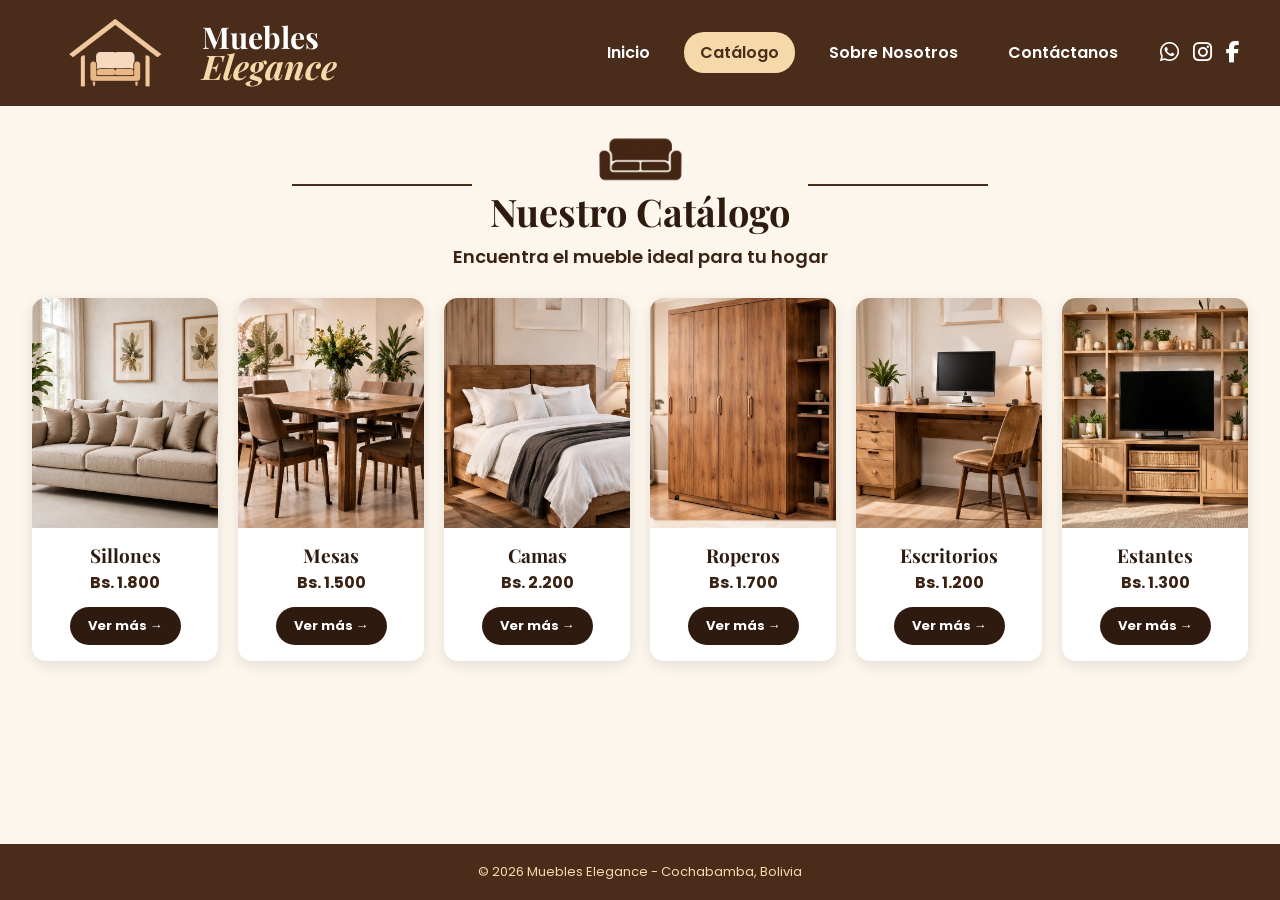
<file: page/catalogo.html>
<!DOCTYPE html>
<html lang="es">

<head>
    <meta charset="UTF-8">
    <meta name="viewport" content="width=device-width, initial-scale=1.0">
    <title>Catálogo - Muebles Elegance</title>
    <link rel="stylesheet" href="../css/Catalogo.css">
    <link rel="stylesheet" href="https://cdnjs.cloudflare.com/ajax/libs/font-awesome/6.5.2/css/all.min.css">
    <link href="https://fonts.googleapis.com/css2?family=Playfair+Display:ital,wght@0,700;0,800;1,700&family=Poppins:wght@400;500;600;700&display=swap" rel="stylesheet">
</head>

<body>

    <header class="encabezado">
        <div class="logo">
            <img src="../img/Logo_principal.png" alt="Logo Muebles Elegance" class="logo-img">
            <h1>Muebles<br><span>Elegance</span></h1>
        </div>

        <nav class="menu">
            <a href="index.html">Inicio</a>
            <a href="catalogo.html" class="activo">Catálogo</a>
            <a href="nosotros.html">Sobre Nosotros</a>
            <a href="contacto.html">Contáctanos</a>

            <div class="redes-sociales">
                <a href="https://wa.me/59100000000" target="_blank" aria-label="WhatsApp">
                    <i class="fa-brands fa-whatsapp"></i>
                </a>
                <a href="https://instagram.com/muebleselegance" target="_blank" aria-label="Instagram">
                    <i class="fa-brands fa-instagram"></i>
                </a>
                <a href="https://facebook.com/muebleselegance" target="_blank" aria-label="Facebook">
                    <i class="fa-brands fa-facebook-f"></i>
                </a>
            </div>
        </nav>
    </header>

    <main>
        <div class="titulo-seccion">
            <span class="linea"></span>
            <div class="titulo-texto">
                <img src="../img/Logo_sofa.png" alt="Sofá decorativo" class="img-titulo">
                <h2>Nuestro Catálogo</h2>
            </div>
            <span class="linea"></span>
        </div>

        <p class="subtitulo">Encuentra el mueble ideal para tu hogar</p>

        <section class="catalogo">

            <article class="tarjeta">
                <img src="../img/Sillones_ctlg.png" alt="Sillones" class="img-producto">
                <h3>Sillones</h3>
                <p class="precio">Bs. 1.800</p>
                <a href="#" class="btn">Ver más →</a>
            </article>

            <article class="tarjeta">
                <img src="../img/Mesas_ctlg.png" alt="Mesas" class="img-producto">
                <h3>Mesas</h3>
                <p class="precio">Bs. 1.500</p>
                <a href="#" class="btn">Ver más →</a>
            </article>

            <article class="tarjeta">
                <img src="../img/Camas_ctlg.png" alt="Camas" class="img-producto">
                <h3>Camas</h3>
                <p class="precio">Bs. 2.200</p>
                <a href="#" class="btn">Ver más →</a>
            </article>

            <article class="tarjeta">
                <img src="../img/Roperos_ctlg.png" alt="Roperos" class="img-producto">
                <h3>Roperos</h3>
                <p class="precio">Bs. 1.700</p>
                <a href="#" class="btn">Ver más →</a>
            </article>

            <article class="tarjeta">
                <img src="../img/Escritorios_ctlg.png" alt="Escritorios" class="img-producto">
                <h3>Escritorios</h3>
                <p class="precio">Bs. 1.200</p>
                <a href="#" class="btn">Ver más →</a>
            </article>

            <article class="tarjeta">
                <img src="../img/Estantes_ctlg.png" alt="Estantes" class="img-producto">
                <h3>Estantes</h3>
                <p class="precio">Bs. 1.300</p>
                <a href="#" class="btn">Ver más →</a>
            </article>

        </section>
    </main>

    <footer>
        <p>© 2026 Muebles Elegance - Cochabamba, Bolivia</p>
    </footer>

</body>
</html>
</file>
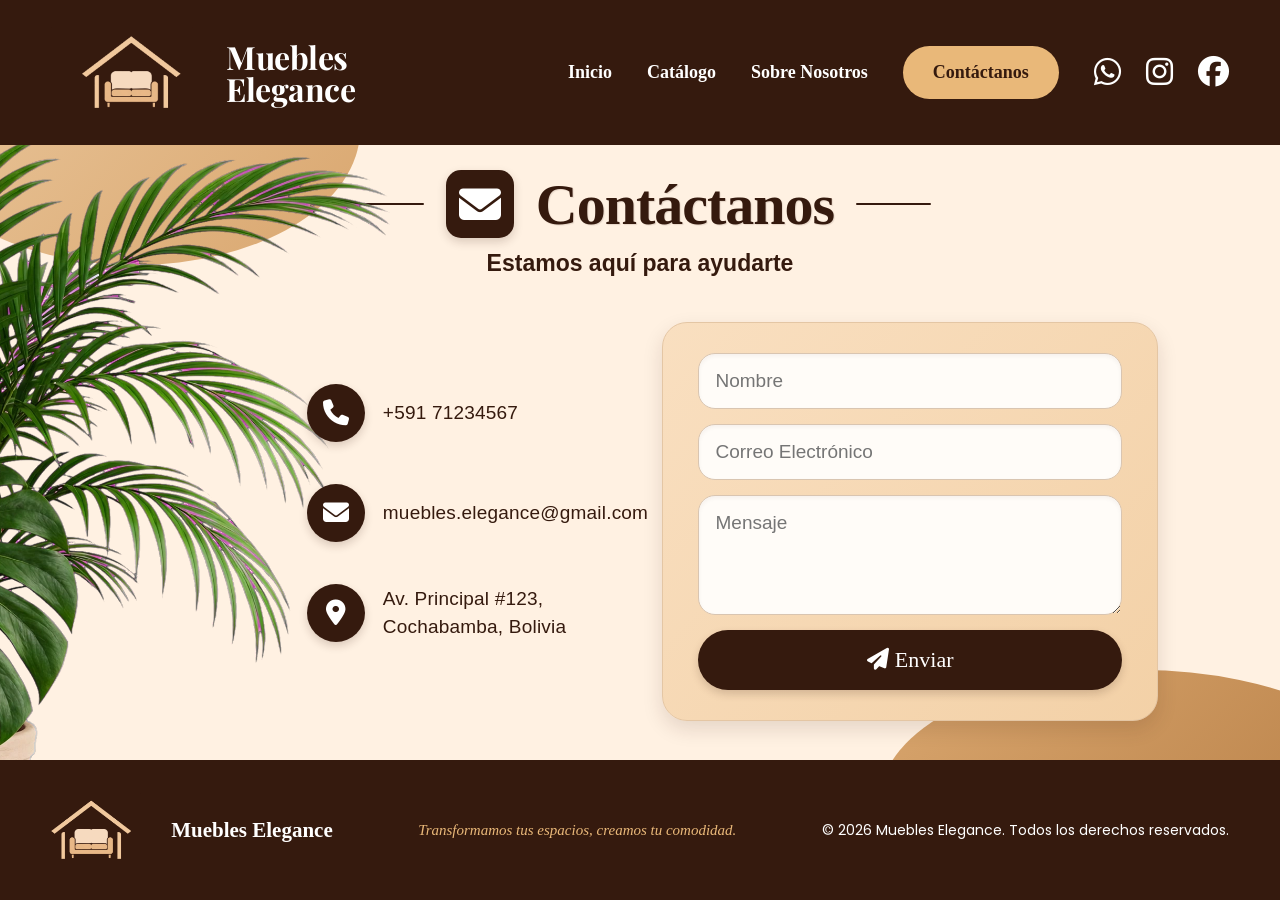
<file: page/contacto.html>
<!DOCTYPE html>
<html lang="es">

<head>
    <meta charset="UTF-8">
    <meta name="viewport" content="width=device-width, initial-scale=1.0">

    <title>Contáctanos | Muebles Elegance</title>

    <link rel="stylesheet" href="../css/contacto.css">

    <link rel="stylesheet"
    href="https://cdnjs.cloudflare.com/ajax/libs/font-awesome/6.5.2/css/all.min.css">

  <link href="https://fonts.googleapis.com/css2?family=Playfair+Display:ital,wght@0,700;0,800;1,700&family=Poppins:wght@400;500;600;700&display=swap" rel="stylesheet">
</head>

<body>

    <header class="menu">

        <div class="logo">
            <img src="../img/Logo_principal.png"
                 alt="Logo Muebles Elegance"
                 class="logo-imagen">

            <div class="logo-texto">
                <h2>Muebles</h2>
                <h2>Elegance</h2>
            </div>
        </div>

        <nav class="menu-principal">
            <a href="../index.html">Inicio</a>
            <a href="../Catalogo.html">Catálogo</a>
            <a href="../muebles.html">Sobre Nosotros</a>
            <a href="contacto.html" class="activo">Contáctanos</a>
        </nav>

        <div class="redes-menu">
            <a href="https://wa.me/59171234567"
               target="_blank"
               rel="noopener noreferrer"
               aria-label="WhatsApp">
                <i class="fa-brands fa-whatsapp"></i>
            </a>

            <a href="https://www.instagram.com/TU_USUARIO/"
               target="_blank"
               rel="noopener noreferrer"
               aria-label="Instagram">
                <i class="fa-brands fa-instagram"></i>
            </a>

            <a href="https://www.facebook.com/TU_PAGINA"
               target="_blank"
               rel="noopener noreferrer"
               aria-label="Facebook">
                <i class="fa-brands fa-facebook"></i>
            </a>
        </div>

    </header>

    <main class="contacto">

        <section class="titulo">
            <span></span>
            <i class="fa-solid fa-envelope"></i>
            <h1>Contáctanos</h1>
            <span></span>
            <p>Estamos aquí para ayudarte</p>
        </section>

        <section class="contenido">

            <div class="informacion">

                <div class="espacio-imagen">
                    <img src="../img/Planta_contacto_sin_fondo.png"
                         alt="Planta decorativa">
                </div>

                <div class="dato">
                    <i class="fa-solid fa-phone"></i>
                    <p>
                        <a href="tel:+59171234567">
                            +591 71234567
                        </a>
                    </p>
                </div>

                <div class="dato">
                    <i class="fa-solid fa-envelope"></i>
                    <p>
                        <a href="mailto:muebles.elegance@gmail.com">
                            muebles.elegance@gmail.com
                        </a>
                    </p>
                </div>

                <div class="dato">
                    <i class="fa-solid fa-location-dot"></i>
                    <p>
                        <a href="https://www.google.com/maps/search/?api=1&query=Av.+Principal+123+Cochabamba+Bolivia"
                           target="_blank"
                           rel="noopener noreferrer">
                            Av. Principal #123,<br>
                            Cochabamba, Bolivia
                        </a>
                    </p>
                </div>

            </div>

            <div class="formulario">

                <form id="formulario-contacto">

                    <input
                        type="text"
                        id="nombre"
                        placeholder="Nombre"
                        name="nombre"
                        required
                    >

                    <input
                        type="email"
                        id="correo"
                        placeholder="Correo Electrónico"
                        name="correo"
                        required
                    >

                    <textarea
                        id="mensaje"
                        placeholder="Mensaje"
                        name="mensaje"
                        required
                    ></textarea>

                    <button type="submit">
                        <i class="fa-solid fa-paper-plane"></i>
                        Enviar
                    </button>

                </form>

            </div>

        </section>

    </main>

    <footer>

        <div class="footer-logo">
            <img src="../img/Logo_principal.png"
                 alt="Logo Muebles Elegance"
                 class="footer-imagen">

            <strong>Muebles Elegance</strong>
        </div>

        <p>
            Transformamos tus espacios,
            creamos tu comodidad.
        </p>

        <span>
            © 2026 Muebles Elegance.
            Todos los derechos reservados.
        </span>

    </footer>

    <script>
        document.getElementById("formulario-contacto").addEventListener("submit", function(event) {

            event.preventDefault();

            const nombre = document.getElementById("nombre").value.trim();
            const correo = document.getElementById("correo").value.trim();
            const mensaje = document.getElementById("mensaje").value.trim();

            const destinatario = "muebles.elegance@gmail.com";
            const asunto = "Nuevo mensaje desde Muebles Elegance";

            const contenido =
                "Nombre: " + nombre + "\n" +
                "Correo: " + correo + "\n\n" +
                "Mensaje:\n" + mensaje;

            const enlace =
                "mailto:" + destinatario +
                "?subject=" + encodeURIComponent(asunto) +
                "&body=" + encodeURIComponent(contenido);

            window.location.href = enlace;

        });
    </script>

</body>
</html>
</file>
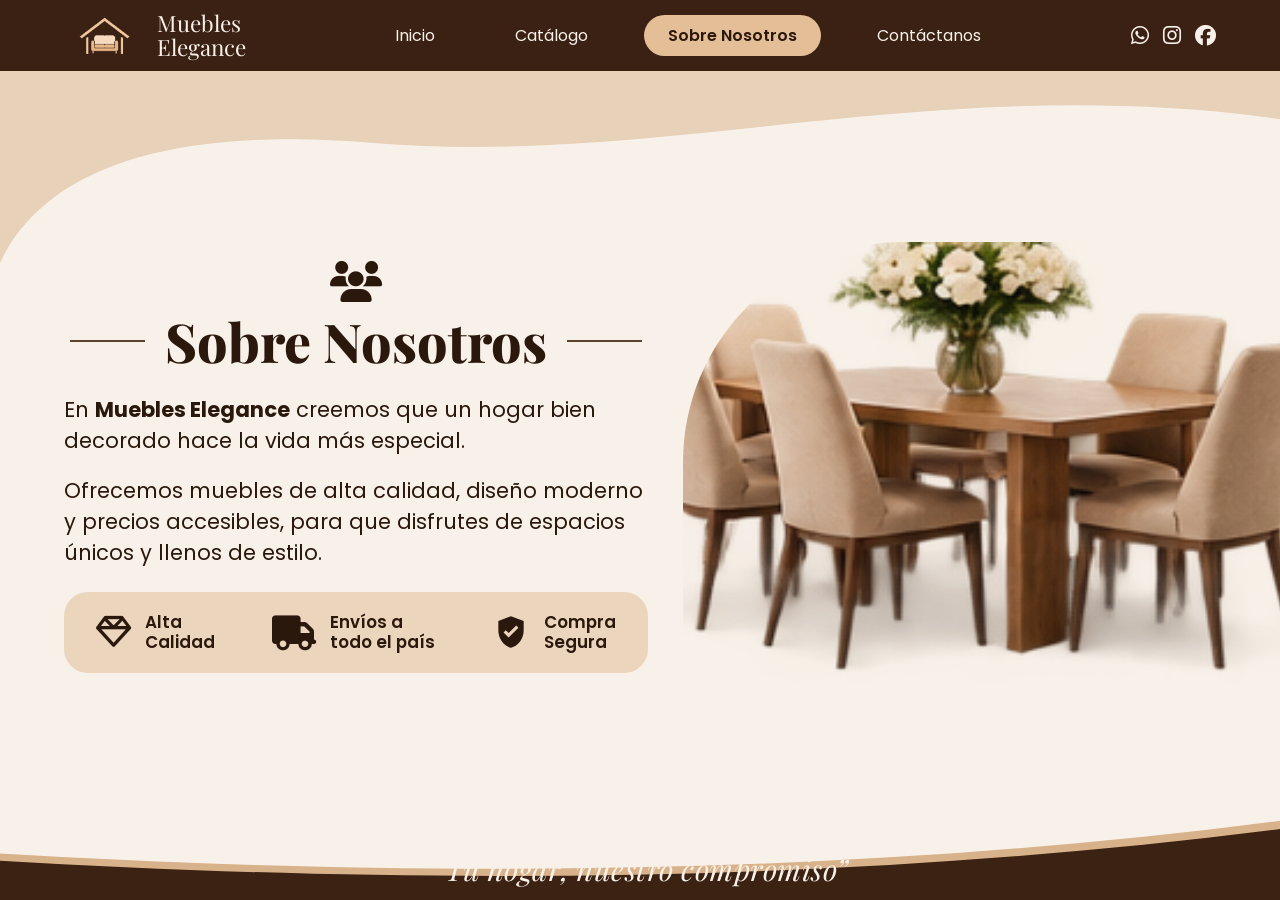
<file: page/sobrenosotros.html>
<!DOCTYPE html>
<html lang="es">
<head>
    <meta charset="UTF-8">
    <meta name="viewport" content="width=device-width, initial-scale=1.0">
    <title>Sobre Nosotros - Muebles Elegance</title>
    <link rel="stylesheet" href="https://cdnjs.cloudflare.com/ajax/libs/font-awesome/6.4.0/css/all.min.css">
    <link href="https://fonts.googleapis.com/css2?family=Playfair+Display:ital,wght@0,700;0,800;1,500&family=Poppins:wght@400;500;600;700&display=swap" rel="stylesheet">
    <link rel="stylesheet" href="../css/sobrenosotros.css">
</head>
<body>

    <!-- BARRA DE NAVEGACIÓN -->
    <header class="navbar">
        <a href="../index.html" class="logo-container">
            <img src="../img/Logo_principal.png" alt="Logo Muebles Elegance" class="logo-img">
            <span class="logo-text">Muebles<br>Elegance</span>
        </a>

        <nav class="nav-links">
            <a href="../index.html">Inicio</a>
            <a href="catalogo.html">Catálogo</a>
            <a href="sobrenosotros.html" class="active">Sobre Nosotros</a>
            <a href="contacto.html">Contáctanos</a>
        </nav>

        <div class="social-icons">
            <a href="#" aria-label="WhatsApp"><i class="fa-brands fa-whatsapp"></i></a>
            <a href="#" aria-label="Instagram"><i class="fa-brands fa-instagram"></i></a>
            <a href="#" aria-label="Facebook"><i class="fa-brands fa-facebook"></i></a>
        </div>
    </header>

    <!-- CONTENIDO PRINCIPAL -->
    <main class="main-container">
        <!-- Curva decorativa beige superior izquierda -->
        <svg class="wave-top" viewBox="0 0 1440 300" preserveAspectRatio="none">
            <path fill="#e7d1b8" d="M0,0 L1440,0 L1440,60 C1050,0 750,120 420,90 C150,65 40,145 0,240 Z"></path>
        </svg>

        <div class="content-wrapper">
            <!-- COLUMNA IZQUIERDA (TEXTOS GRANDES COMO EN LA IMAGEN 1) -->
            <div class="left-side">
                <div class="title-block">
                    <i class="fa-solid fa-users people-icon"></i>
                    <div class="heading-lines">
                        <span class="line"></span>
                        <h1>Sobre Nosotros</h1>
                        <span class="line"></span>
                    </div>
                </div>

                <p class="paragraph">
                    En <strong>Muebles Elegance</strong> creemos que un hogar bien decorado hace la vida más especial.
                </p>
                <p class="paragraph">
                    Ofrecemos muebles de alta calidad, diseño moderno y precios accesibles, para que disfrutes de espacios únicos y llenos de estilo.
                </p>

                <!-- CÁPSULA BEIGE CON LOS 3 ICONOS -->
                <div class="benefits-pill">
                    <div class="benefit">
                        <i class="fa-regular fa-gem"></i>
                        <span>Alta<br>Calidad</span>
                    </div>

                    <div class="benefit">
                        <i class="fa-solid fa-truck"></i>
                        <span>Envíos a<br>todo el país</span>
                    </div>

                    <div class="benefit">
                        <svg class="shield-svg" viewBox="0 0 24 24" width="38" height="38">
                            <path fill="#2b180d" d="M12 2L4 5v6.09c0 5.05 3.41 9.76 8 10.91 4.59-1.15 8-5.86 8-10.91V5l-8-3z"/>
                            <path fill="#ebd5bd" d="M10.5 15.5l-3.2-3.2 1.4-1.4 1.8 1.8 4.8-4.8 1.4 1.4-6.2 6.2z"/>
                        </svg>
                        <span>Compra<br>Segura</span>
                    </div>
                </div>
            </div>

            <!-- COLUMNA DERECHA: FOTO DEL COMEDOR SIN MARCOS RAROS -->
            <div class="right-side">
                <div class="photo-shape">
                    <img src="../img/comedor.png" alt="Comedor Muebles Elegance">
                </div>
            </div>
        </div>

        <!-- ONDA INFERIOR MARRÓN CON FRASE -->
        <footer class="wave-footer">
            <svg class="footer-svg" viewBox="0 0 1440 150" preserveAspectRatio="none">
                <path fill="#d8b28a" d="M0,65 C420,105 920,115 1440,5 L1440,150 L0,150 Z"></path>
                <path fill="#3b2213" d="M0,78 C420,118 920,128 1440,20 L1440,150 L0,150 Z"></path>
            </svg>
            <div class="quote-box">
                <p>“Tu hogar, nuestro compromiso”</p>
            </div>
        </footer>
    </main>

</body>
</html>
</file>
<file: css/Catalogo.css>
* {
    margin: 0;
    padding: 0;
    box-sizing: border-box;
}

html, body {
    height: 100%;
}

body {
    font-family: 'Poppins', sans-serif;
    background: #fdf6ec;
    color: #3b2314;
    display: flex;
    flex-direction: column;
    min-height: 100vh;
}

main {
    flex: 1;
}

.encabezado {
    background: #4a2c1a;
    color: #fff;
    display: flex;
    justify-content: space-between;
    align-items: center;
    padding: 10px 40px;
    flex-wrap: wrap;
    gap: 10px;
}

.logo {
    display: flex;
    align-items: center;
    gap: 12px;
}

.logo-img {
    width: 150px;
    height: auto;
    object-fit: contain;
    display: block;
}

.logo h1 {
    font-family: 'Playfair Display', Georgia, serif;
    font-size: 30px;
    line-height: 0.9;
    font-weight: 700;
    color: #ffffff;
}

.logo h1 span {
    font-family: 'Playfair Display', Georgia, serif;
    font-style: italic;
    font-weight: 700;
    font-size: 34px;
    color: #f5d9a8;
    display: block;
    margin-top: 0;
}

.menu {
    display: flex;
    align-items: center;
    gap: 18px;
}

.menu a {
    color: #fff;
    text-decoration: none;
    font-weight: 600;
    padding: 8px 16px;
    border-radius: 20px;
}

.menu a.activo {
    background: #f5d9a8;
    color: #4a2c1a;
}

.menu a:hover {
    background: #6b4226;
}

.redes-sociales {
    display: flex;
    gap: 14px;
    margin-left: 8px;
}

.redes-sociales a {
    color: #fff;
    font-size: 22px;
    padding: 0;
}

.redes-sociales a:hover {
    background: none;
    color: #f5d9a8;
}

main {
    padding: 28px 32px 40px;
    max-width: 1440px;
    margin: 0 auto;
    width: 100%;
}

.titulo-seccion {
    display: flex;
    align-items: center;
    justify-content: center;
    gap: 18px;
}

.linea {
    height: 2px;
    width: 180px;
    background: #4a2c1a;
}

.titulo-texto {
    text-align: center;
}

.img-titulo {
    width: 150px;
    height: auto;
    display: block;
    margin: 0 auto 2px auto;
}

.titulo-texto h2 {
    font-family: 'Playfair Display', Georgia, serif;
    font-size: 38px;
    color: #2e1a0e;
}

.subtitulo {
    text-align: center;
    font-size: 18px;
    margin: 6px 0 28px;
    font-weight: 600;
}

.catalogo {
    display: grid;
    grid-template-columns: repeat(6, 1fr);
    gap: 20px;
}

.tarjeta {
    background: #fff;
    border-radius: 14px;
    overflow: hidden;
    box-shadow: 0 4px 14px rgba(0, 0, 0, 0.10);
    text-align: center;
    padding-bottom: 16px;
    display: flex;
    flex-direction: column;
}

.img-producto {
    width: 100%;
    height: 230px;
    object-fit: cover;
    display: block;
}

.tarjeta h3 {
    font-family: 'Playfair Display', Georgia, serif;
    margin: 14px 0 2px;
    font-size: 19px;
    color: #2e1a0e;
}

.precio {
    font-weight: 700;
    margin-bottom: 12px;
}

.btn {
    background: #2e1a0e;
    color: #fff;
    text-decoration: none;
    padding: 9px 18px;
    border-radius: 20px;
    font-size: 13px;
    font-weight: 700;
    margin: 0 auto;
}

.btn:hover {
    background: #6b4226;
}

footer {
    text-align: center;
    padding: 18px;
    background: #4a2c1a;
    color: #f5d9a8;
    font-size: 13px;
}

@media (max-width: 1050px) {
    .catalogo {
        grid-template-columns: repeat(3, 1fr);
    }
}

@media (max-width: 620px) {
    .catalogo {
        grid-template-columns: repeat(2, 1fr);
    }

    .encabezado {
        justify-content: center;
        text-align: center;
        padding: 12px 15px;
    }

    .linea {
        width: 60px;
    }

    .titulo-texto h2 {
        font-size: 28px;
    }

    .img-producto {
        height: 180px;
    }
}
</file>
<file: css/contacto.css>
/* =====================================
   CONFIGURACION GENERAL
===================================== */

* {
    margin: 0;
    padding: 0;
    box-sizing: border-box;
}

html, body {
    width: 100%;
    min-height: 100%;
}

body {
    font-family: 'Poppins', sans-serif;
    color: #351A0E;
    background: #FFF1E2;
    min-height: 100vh;
    display: flex;
    flex-direction: column;
    overflow-x: hidden;
}

/* =====================================
   MENU PRINCIPAL
===================================== */

.menu {
    width: 100%;
    min-height: 145px;
    display: flex;
    justify-content: space-between;
    align-items: center;
    background-color: #351A0E;
    padding: 10px 4%;
    color: white;
}

.logo {
    display: flex;
    align-items: center;
    gap: 15px;
}

.logo-imagen {
    width: 160px;
    height: 120px;
    object-fit: contain;
    display: block;
    flex-shrink: 0;
}

.logo-texto h2 {
    font-family: 'Playfair Display', Georgia, serif;
    font-size: 32px;
    line-height: 32px;
    font-weight: bold;
    letter-spacing: -0.5px;
}

/* NAVEGACION */

.menu-principal {
    display: flex;
    align-items: center;
    gap: 35px;
    margin-left: auto;
    margin-right: 35px;
}

.menu-principal a {
    text-decoration: none;
    color: white;
    font-size: 18px;
    font-family: 'Cormorant Garamond', Georgia, serif;
    font-weight: 600;
    transition: 0.3s;
}

.menu-principal a:hover {
    color: #E9B879;
}

.menu-principal .activo {
    background-color: #E9B879;
    color: #351A0E;
    padding: 16px 30px;
    border-radius: 30px;
    font-weight: bold;
}

/* REDES SUPERIORES */

.redes-menu {
    display: flex;
    align-items: center;
    gap: 25px;
}

.redes-menu a {
    color: white;
    font-size: 31px;
    text-decoration: none;
    transition: 0.3s;
}

.redes-menu a:hover {
    color: #E9B879;
    transform: translateY(-3px);
}

/* =====================================
   FONDO Y DECORACIONES
===================================== */

.contacto {
    width: 100%;
    flex: 1;
    min-height: 520px;
    padding: 25px 5% 35px;
    position: relative;
    isolation: isolate;
    overflow: hidden;
    background-color: #FFF1E2;
}

.contacto::before {
    content: "";
    position: absolute;
    width: 450px;
    height: 270px;
    top: -150px;
    left: -90px;
    background: linear-gradient(
        135deg,
        #EBC99F,
        #D9A66E
    );
    border-radius: 50%;
    z-index: -1;
}

.contacto::after {
    content: "";
    position: absolute;
    width: 520px;
    height: 260px;
    bottom: -170px;
    right: -120px;
    background: linear-gradient(
        135deg,
        #D9A66E,
        #B47B42
    );
    border-radius: 50%;
    z-index: -1;
}

/* =====================================
   TITULO
===================================== */

.titulo {
    display: flex;
    justify-content: center;
    align-items: center;
    gap: 22px;
    flex-wrap: wrap;
    margin-bottom: 45px;
}

.titulo span {
    width: 75px;
    height: 2px;
    background-color: #351A0E;
    border-radius: 10px;
}

.titulo i {
    font-size: 42px;
    background-color: #351A0E;
    color: white;
    padding: 13px;
    border-radius: 15px;
    box-shadow: 0 4px 10px rgba(53, 26, 14, 0.18);
}

.titulo h1 {
    font-family: 'Cormorant Garamond', Georgia, serif;
    font-size: 58px;
    font-weight: bold;
    letter-spacing: -1px;
    text-shadow: 1px 1px 1px rgba(53, 26, 14, 0.12);
}

.titulo p {
    width: 100%;
    text-align: center;
    font-family: 'Montserrat', sans-serif;
    font-size: 23px;
    font-weight: bold;
    margin-top: -10px;
}

/* =====================================
   DISTRIBUCION PRINCIPAL
===================================== */

.contenido {
    width: 90%;
    max-width: 1550px;
    margin: 0 auto;
    display: grid;
    grid-template-columns: minmax(0, 1fr) minmax(0, 1fr);
    align-items: center;
    gap: 45px;
}

/* =====================================
   INFORMACION DE CONTACTO
===================================== */

.informacion {
    width: 100%;
    position: relative;
    display: grid;
    grid-template-columns: minmax(135px, 0.7fr) minmax(0, 1.3fr);
    grid-template-rows: repeat(3, auto) auto;
    align-items: center;
    column-gap: 18px;
    row-gap: 18px;
}

/* =====================================
   PLANTA DECORATIVA IZQUIERDA
===================================== */

.espacio-imagen {
    position: absolute;

    /* Lleva la planta hasta el borde izquierdo */
    left: calc(-9.5vw - max(0px, (90vw - 2000px) / 2) - 150px);

    /* Sube la planta */
    top: -300px;

    /* IMAGEN MÁS GRANDE */
    width: 600px;
    height: 700px;

    display: flex;
    justify-content: flex-start;
    align-items: flex-start;

    overflow: visible;
    z-index: 0;
    pointer-events: none;
}

.espacio-imagen img {
    width: 100%;
    height: 100%;

    object-fit: contain;
    object-position: left top;

    display: block;

    transform: scale(1.40);
    transform-origin: left top;
}

/* =====================================
   DATOS DE CONTACTO
===================================== */

.dato {
    grid-column: 2;

    display: flex;
    align-items: center;
    gap: 18px;
    margin: 12px 0;

    position: relative;
    z-index: 1;
}

.dato i {
    background-color: #351A0E;
    color: white;
    font-size: 26px;
    width: 58px;
    height: 58px;
    min-width: 58px;
    border-radius: 50%;
    display: flex;
    justify-content: center;
    align-items: center;
    box-shadow: 0 4px 9px rgba(53, 26, 14, 0.18);
    transition: 0.3s;
}

.dato i:hover {
    transform: scale(1.1);
}

.dato p {
    font-family: 'Montserrat', sans-serif;
    font-size: 19px;
    line-height: 1.45;
    letter-spacing: 0.2px;
}

.dato p a {
    color: inherit;
    text-decoration: none;
}

.dato p a:hover {
    color: #A66D36;
}

/* =====================================
   REDES SOCIALES
===================================== */

.redes {
    grid-column: 2;
    display: flex;
    justify-content: center;
    gap: 25px;
    margin: 18px 0;

    position: relative;
    z-index: 1;
}

.redes a {
    background-color: #351A0E;
    color: white;
    width: 62px;
    height: 62px;
    border-radius: 50%;
    display: flex;
    justify-content: center;
    align-items: center;
    text-decoration: none;
    font-size: 30px;
    box-shadow: 0 4px 9px rgba(53, 26, 14, 0.18);
    transition: 0.3s;
}

.redes a:hover {
    background-color: #B47B42;
    transform: translateY(-5px);
}

/* =====================================
   FORMULARIO
===================================== */

.formulario {
    width: 100%;
    position: relative;

    background: linear-gradient(
        135deg,
        #F9DFC0,
        #F3D1A7
    );

    border: 1px solid #E4C6A4;
    border-radius: 25px;
    padding: 30px 35px;
    box-shadow: 0 8px 20px rgba(53, 26, 14, 0.13);
}

.formulario::before {
    display: none;
}

.formulario form {
    display: flex;
    flex-direction: column;
    gap: 15px;
    position: relative;
}

/* CAMPOS */

.formulario input,
.formulario textarea {
    width: 100%;
    padding: 16px;
    border: 1px solid #D9C5B1;
    border-radius: 17px;
    background-color: #FFFCF8;
    font-family: 'Montserrat', sans-serif;
    font-size: 19px;
    outline: none;
    box-shadow: inset 0 2px 4px rgba(53, 26, 14, 0.05);
    transition: 0.3s;
}

.formulario input:focus,
.formulario textarea:focus {
    border-color: #A8794D;
}

.formulario textarea {
    height: 120px;
    resize: vertical;
}

/* BOTON ENVIAR */

.formulario button {
    background-color: #351A0E;
    color: white;
    padding: 17px;
    border: none;
    border-radius: 35px;
    font-family: 'Cormorant Garamond', Georgia, serif;
    font-size: 22px;
    cursor: pointer;
    box-shadow: 0 4px 9px rgba(53, 26, 14, 0.18);
    transition: 0.3s;
}

.formulario button:hover {
    background-color: #A66D36;
    transform: translateY(-2px);
}

/* =====================================
   PIE DE PAGINA
===================================== */

footer {
    width: 100%;
    min-height: 85px;
    background-color: #351A0E;
    color: white;
    padding: 15px 4%;
    display: flex;
    justify-content: space-between;
    align-items: center;
    gap: 15px;
    font-size: 15px;
}

/* LOGO INFERIOR */

.footer-logo {
    display: flex;
    align-items: center;
    gap: 15px;
    font-family: 'Cormorant Garamond', Georgia, serif;
    font-size: 21px;
    font-weight: bold;
    margin-left: -25px;
}

.footer-imagen {
    width: 130px;
    height: 110px;
    object-fit: contain;
    display: block;
    flex-shrink: 0;
}

footer p {
    color: #E9B879;
    font-family: 'Cormorant Garamond', Georgia, serif;
    font-style: italic;
    font-size: 15px;
}

footer span {
    font-size: 14px;
}

/* =====================================
   RESPONSIVE TABLETS
===================================== */

@media (max-width: 900px) {

    .menu {
        flex-direction: column;
        gap: 20px;
        padding: 20px;
    }

    .logo-imagen {
        width: 145px;
        height: 105px;
    }

    .menu-principal {
        flex-wrap: wrap;
        justify-content: center;
        gap: 18px;
        margin-left: 0;
        margin-right: 0;
    }

    .redes-menu {
        justify-content: center;
    }

    .contenido {
        width: 90%;
        grid-template-columns: 1fr;
        gap: 35px;
    }

    .informacion {
        width: 100%;
        grid-template-columns: minmax(120px, 0.6fr) minmax(0, 1.4fr);
    }

    .espacio-imagen {
        left: -9.5vw;
        top: -60px;
        width: 500px;
        height: 550px;
    }

    .formulario {
        width: 100%;
    }

    .titulo h1 {
        font-size: 38px;
    }

    .titulo p {
        font-size: 18px;
    }

    footer {
        flex-direction: column;
        text-align: center;
        padding: 20px;
    }
}

/* =====================================
   RESPONSIVE CELULARES
===================================== */

@media (max-width: 500px) {

    .logo {
        gap: 10px;
    }

    .logo-imagen {
        width: 120px;
        height: 90px;
    }

    .logo-texto h2 {
        font-size: 24px;
        line-height: 26px;
    }

    .menu-principal {
        gap: 12px;
    }

    .menu-principal a {
        font-size: 15px;
    }

    .menu-principal .activo {
        padding: 10px 17px;
    }

    /* OCULTAR PLANTA EN CELULARES */
    .espacio-imagen {
        display: none;
    }

    .contenido {
        width: 92%;
    }

    .informacion {
        grid-template-columns: 1fr;
    }

    .informacion .dato,
    .informacion .redes {
        grid-column: 1;
    }

    .titulo h1 {
        font-size: 29px;
    }

    .titulo span {
        width: 25px;
    }

    .dato {
        gap: 15px;
    }

    .dato p {
        font-size: 16px;
    }

    .formulario {
        padding: 20px;
    }

    .formulario input,
    .formulario textarea {
        font-size: 16px;
    }

    .redes a {
        width: 48px;
        height: 48px;
        font-size: 23px;
    }

    .redes-menu a {
        font-size: 28px;
    }

    .footer-imagen {
        width: 75px;
        height: 62px;
    }
}
</file>
<file: css/sobrenosotros.css>
* {
    margin: 0;
    padding: 0;
    box-sizing: border-box;
}

body {
    font-family: 'Poppins', sans-serif;
    background-color: #f8f1e9;
    color: #2b180d;
    height: 100vh;
    min-height: 650px;
    display: flex;
    flex-direction: column;
    overflow: hidden;
}

/* --- BARRA DE NAVEGACIÓN --- */
.navbar {
    background-color: #3a2113;
    padding: 12px 5%;
    display: flex;
    justify-content: space-between;
    align-items: center;
    position: relative;
    z-index: 20;
    flex-shrink: 0;
}

.logo-container {
    display: flex;
    align-items: center;
    gap: 12px;
    text-decoration: none;
}

.logo-img {
    height: 46px;
    width: auto;
}

.logo-text {
    font-family: 'Playfair Display', serif;
    color: #f8f1e9;
    font-size: 1.4rem;
    line-height: 1.05;
}

.nav-links {
    display: flex;
    align-items: center;
    gap: 32px;
}

.nav-links a {
    color: #f8f1e9;
    text-decoration: none;
    font-size: 1rem;
    padding: 8px 24px;
    border-radius: 30px;
    transition: 0.25s;
}

.nav-links a:hover:not(.active) {
    color: #e3be96;
}

.nav-links a.active {
    background-color: #e3be96;
    color: #2b180d;
    font-weight: 600;
}

.social-icons {
    display: flex;
    gap: 14px;
}

.social-icons a {
    color: #f8f1e9;
    font-size: 1.3rem;
    transition: 0.25s;
}

.social-icons a:hover {
    color: #e3be96;
}

/* --- SECCIÓN CENTRAL --- */
.main-container {
    flex: 1;
    position: relative;
    display: flex;
    flex-direction: column;
    justify-content: space-between;
}

.wave-top {
    position: absolute;
    top: 0;
    left: 0;
    width: 100%;
    height: 240px;
    z-index: 1;
    pointer-events: none;
}

.content-wrapper {
    width: 100%;
    flex: 1;
    padding: 15px 0 0 5%;
    display: flex;
    align-items: center;
    justify-content: space-between;
    gap: 35px;
    position: relative;
    z-index: 5;
}

/* --- COLUMNA IZQUIERDA (TEXTOS GRANDES) --- */
.left-side {
    flex: 0 0 48%;
    max-width: 640px;
}

.title-block {
    text-align: center;
    margin-bottom: 18px;
}

.people-icon {
    font-size: 2.6rem;
    color: #2b180d;
    margin-bottom: 2px;
}

.heading-lines {
    display: flex;
    align-items: center;
    justify-content: center;
    gap: 20px;
}

.heading-lines h1 {
    font-family: 'Playfair Display', serif;
    font-size: 3.35rem;
    font-weight: 800;
    color: #2b180d;
    white-space: nowrap;
}

.heading-lines .line {
    height: 2px;
    width: 75px;
    background-color: #5c4330;
}

.paragraph {
    font-size: 1.32rem;
    line-height: 1.48;
    color: #2b180d;
    margin-bottom: 18px;
}

.paragraph strong {
    font-weight: 700;
}

/* --- CÁPSULA DE BENEFICIOS --- */
.benefits-pill {
    background-color: #ebd5bd;
    border-radius: 24px;
    padding: 20px 32px;
    margin-top: 24px;
    display: flex;
    justify-content: space-between;
    align-items: center;
    gap: 18px;
}

.benefit {
    display: flex;
    align-items: center;
    gap: 14px;
}

.benefit i {
    font-size: 2.2rem;
    color: #2b180d;
}

.shield-svg {
    flex-shrink: 0;
}

.benefit span {
    font-size: 1.05rem;
    font-weight: 600;
    line-height: 1.2;
    color: #2b180d;
}

/* --- COLUMNA DERECHA (FOTO INTEGRADA SIN SOMBRA FEA) --- */
.right-side {
    flex: 1;
    display: flex;
    justify-content: flex-end;
    align-items: center;
    height: 100%;
}

.photo-shape {
    width: 100%;
    height: 450px;
    border-top-left-radius: 220px;
    border-bottom-left-radius: 40px;
    overflow: hidden;
    background-color: #f8f1e9;
}

.photo-shape img {
    width: 100%;
    height: 100%;
    object-fit: cover;
    object-position: center;
    display: block;
    mix-blend-mode: multiply; /* Fusiona cualquier borde blanco de comedor.png con el fondo crema */
}

/* --- FOOTER ONDULADO SIEMPRE VISIBLE --- */
.wave-footer {
    position: relative;
    width: 100%;
    height: 82px;
    z-index: 8;
    flex-shrink: 0;
    margin-top: -30px;
}

.footer-svg {
    position: absolute;
    bottom: 0;
    left: 0;
    width: 100%;
    height: 100%;
    display: block;
}

.quote-box {
    position: relative;
    z-index: 10;
    height: 100%;
    display: flex;
    align-items: flex-end;
    justify-content: center;
    padding-bottom: 12px;
}

.quote-box p {
    font-family: 'Playfair Display', serif;
    font-style: italic;
    font-size: 1.85rem;
    color: #f8f1e9;
    letter-spacing: 0.5px;
}

/* --- RESPONSIVO --- */
@media (max-width: 1024px) {
    body {
        height: auto;
        overflow-y: auto;
    }

    .navbar {
        flex-direction: column;
        gap: 12px;
    }

    .nav-links {
        flex-wrap: wrap;
        justify-content: center;
        gap: 8px;
    }

    .content-wrapper {
        flex-direction: column;
        padding: 30px 6%;
        text-align: center;
    }

    .left-side {
        flex: none;
        width: 100%;
    }

    .heading-lines h1 {
        font-size: 2.5rem;
    }

    .paragraph {
        font-size: 1.1rem;
    }

    .benefits-pill {
        flex-direction: column;
        gap: 18px;
    }

    .right-side {
        width: 100%;
    }

    .photo-shape {
        height: 300px;
        border-radius: 30px;
    }

    .wave-footer {
        margin-top: 20px;
    }
}
</file>
